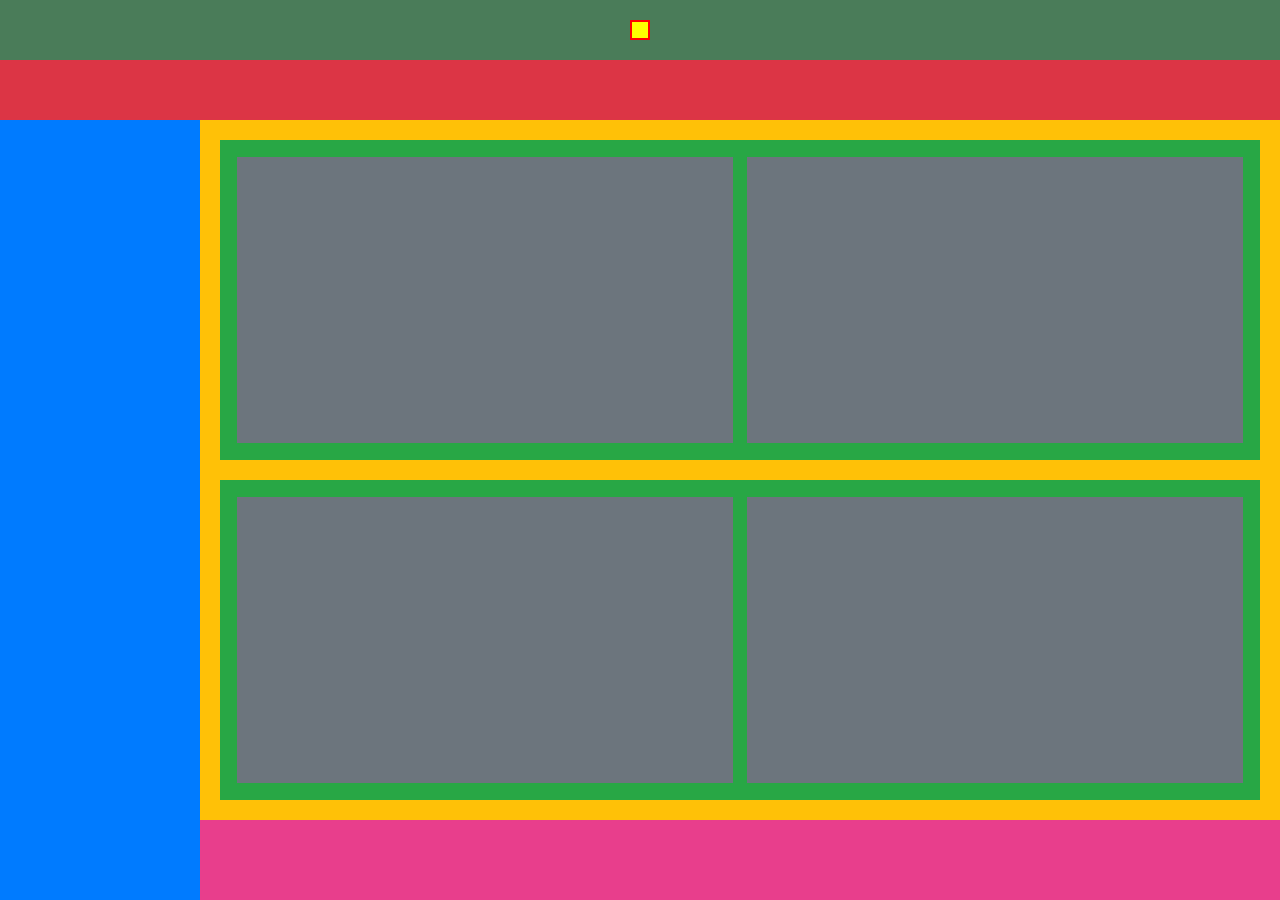
<file: index.html>
<!DOCTYPE html>
<html lang="es">
<head>
    <meta charset="UTF-8">
    <meta name="viewport" content="width=device-width, initial-scale=1.0">
    <title>Document</title>
    <link rel="stylesheet" href="./css/styles.css">
</head>
<body>
    <div class="container">
        <header>
            <div class="centered-box"></div>
        </header>
        
        <div class="red-section"></div>
        
        <div class="sidebar"></div>
        
        <main>
            <div class="cards-container">
                <div class="card1">
                    <div class="card-item"></div>
                    <div class="card-item"></div>
                </div>
                <div class="card2">
                    <div class="card-item"></div>
                    <div class="card-item"></div>
                </div>
            </div>
        </main>
        
        <footer>
            <div class="footer-blue"></div>
            <div class="footer-pink"></div>
        </footer>
    </div>
</body>
</html>
</file>
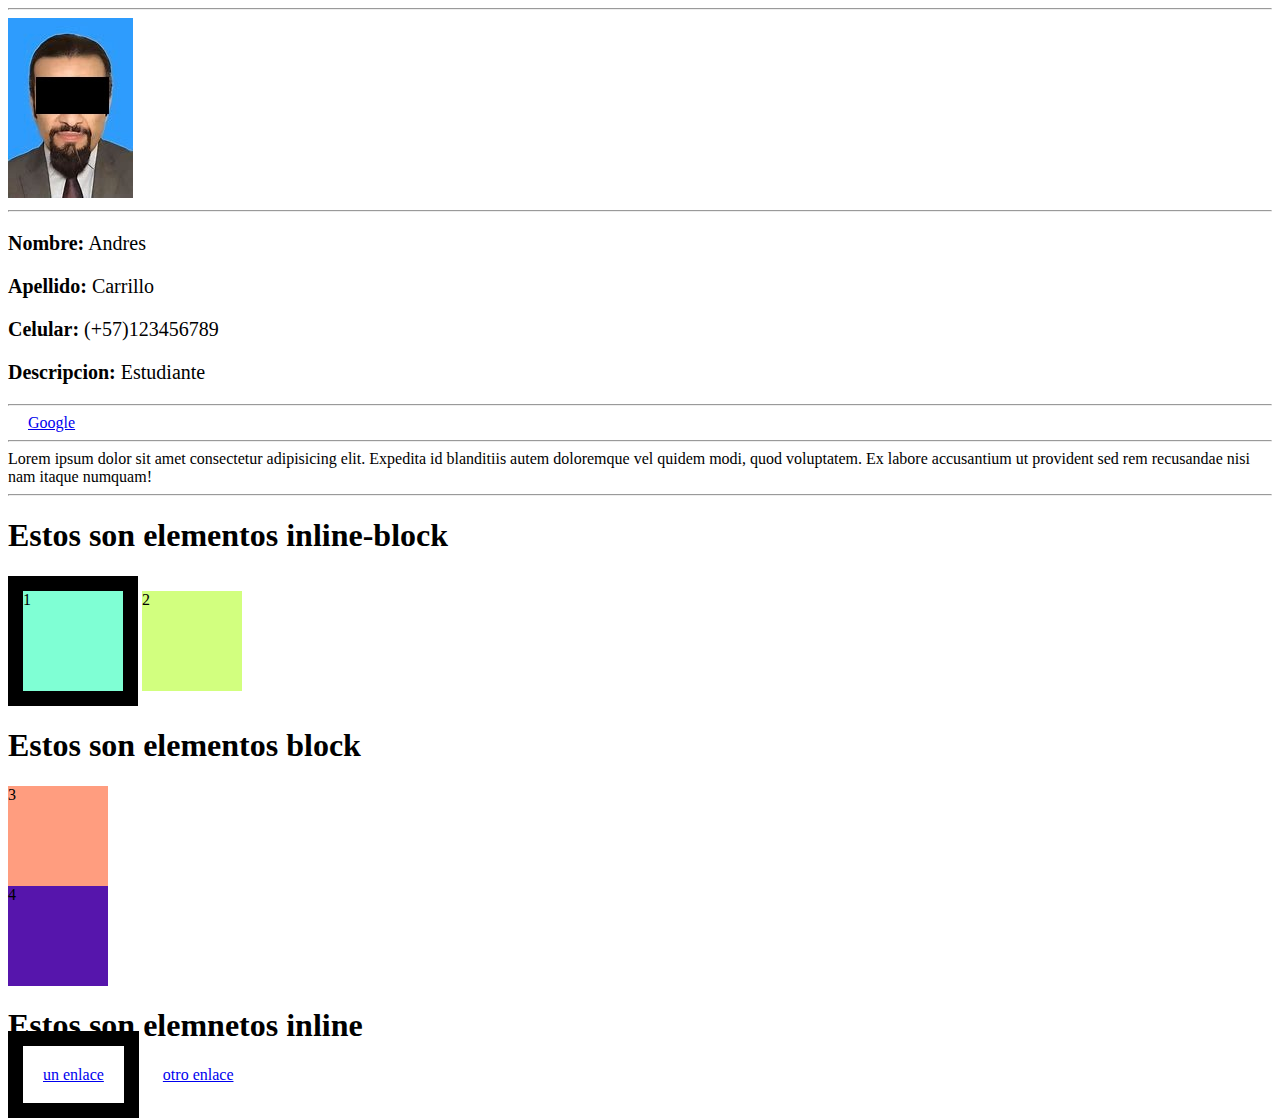
<file: Clase1/index.html>
<!DOCTYPE html>
<html lang="es">

<head>
    <meta charset="UTF-8">
    <meta name="viewport" content="width=device-width, initial-scale=1.0">
    <title>Andres</title>
    <link rel="stylesheet" href="./css/styles.css">
</head>

<body>
    <!-- <img src="./img/aviso-alto-20x14-cms-senalizacion-fabricamos-D_NQ_NP_906434-MCO28383338626_102018-F.jpg" alt="Este es el texto">
    <p> Esto es un texto </p>
    <p class="peque"> Esto es un texto </p>
    <p class="peque" id="ultima"> Esto es un texto </p>
    <a href="https://www.google.com" target="_blank">Google</a> -->
    <hr>
    <img src="./img/OIP.jpg" alt="Error">
    <hr>
    <p><b>Nombre:</b> Andres</p>
    <p><b>Apellido:</b> Carrillo</p>
    <p><b>Celular:</b> (+57)123456789</p>
    <p><b>Descripcion:</b> Estudiante</p>
    <hr>
    <a href="https://www.google.com" target="_blank">Google</a>
    <hr>
    Lorem ipsum dolor sit amet consectetur adipisicing elit. Expedita id blanditiis autem doloremque vel quidem modi,
    quod voluptatem. Ex labore accusantium ut provident sed rem recusandae nisi nam itaque numquam!
    <hr>
    <h1>Estos son elementos inline-block</h1>
    <div class="bordeGrueso" id="caja1">1</div>
    <div id="caja2">2</div>
    <h1>Estos son elementos block</h1>
    <div id="caja3">3</div>
    <div id="caja4">4</div>
    <h1>Estos son elemnetos inline</h1>
    <a class="bordeGrueso" href="#">un enlace</a>
    <a href="#">otro enlace</a>
</body>

</html>
</file>
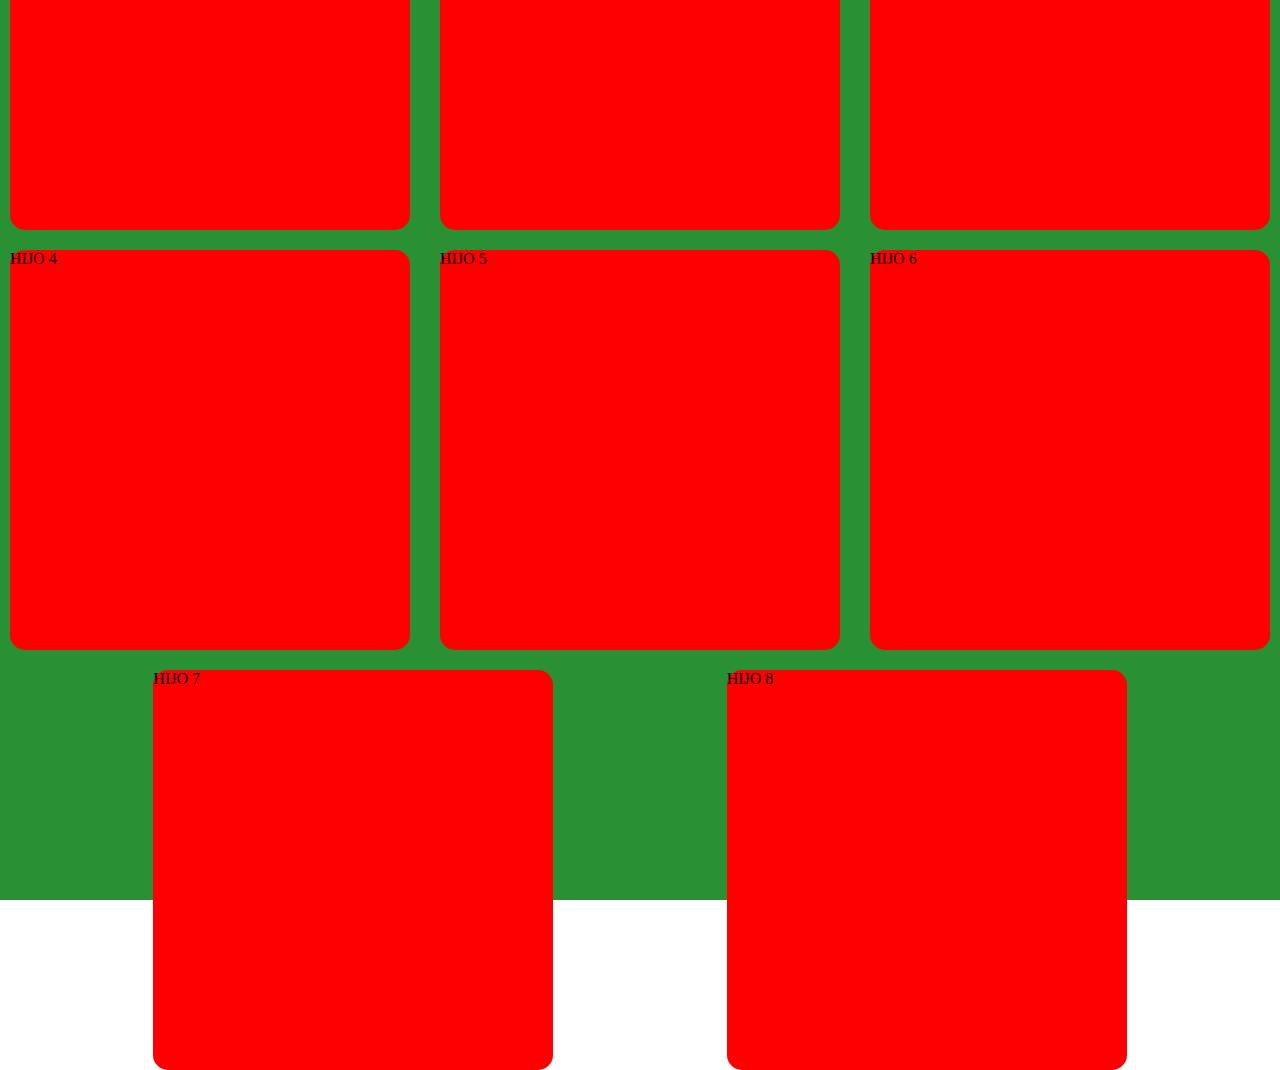
<file: FlexBox/index.html>
<!DOCTYPE html>
<html lang="es">

<head>
    <meta charset="UTF-8">
    <meta name="viewport" content="width=device-width, initial-scale=1.0">
    <title>Document</title>
    <link rel="stylesheet" href="./css/styless.css">
</head>

<body>
    <div id="padre">
        <div class="hijo">HIJO 1</div>
        <div class="hijo">HIJO 2</div>
        <div class="hijo">HIJO 3</div>
        <div class="hijo">HIJO 4</div>
        <div class="hijo">HIJO 5</div>
        <div class="hijo">HIJO 6</div>
        <div class="hijo">HIJO 7</div>
        <div class="hijo">HIJO 8</div>
    </div>
</body>

</html>
</file>
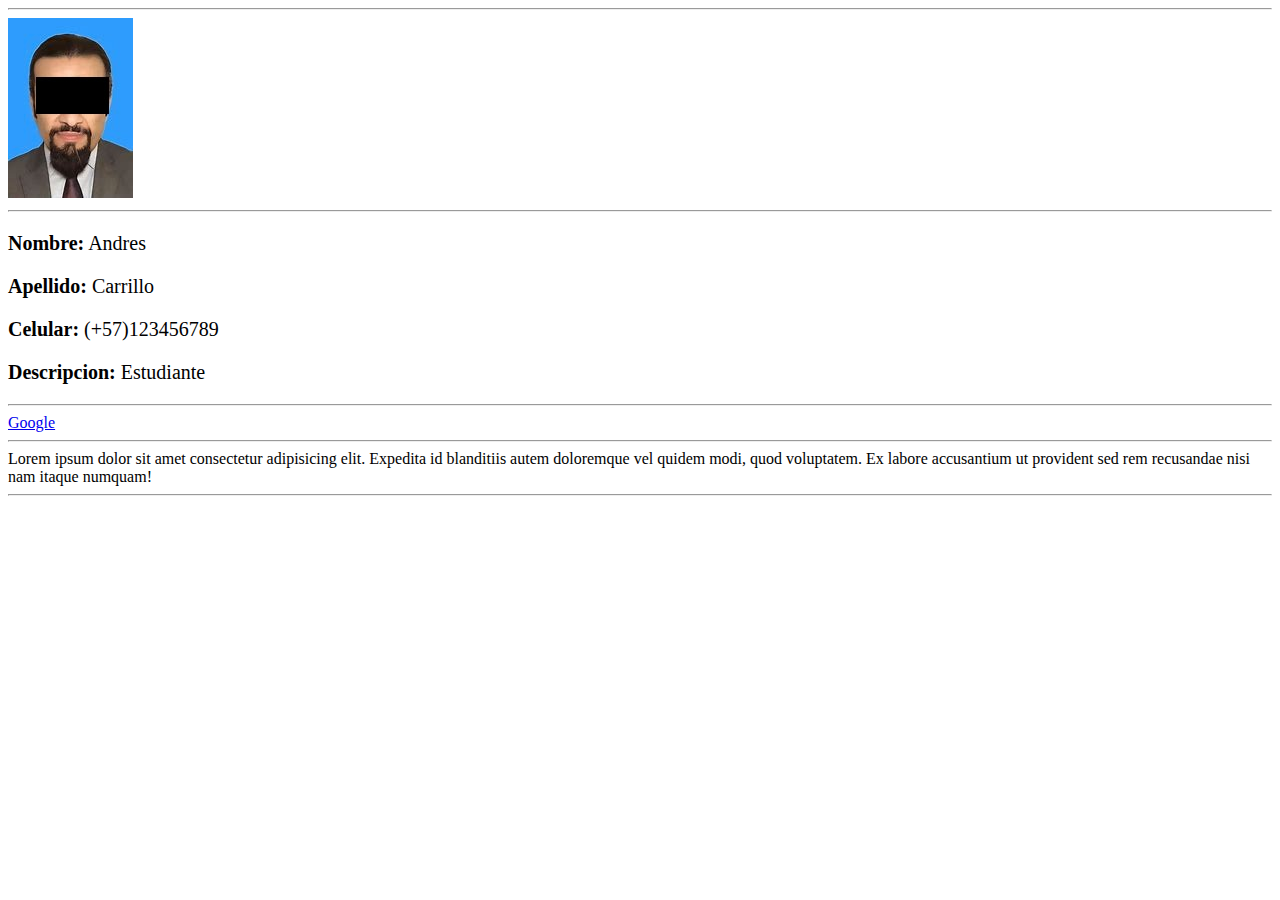
<file: WebAndres/index.html>
<!DOCTYPE html>
<html lang="es">

<head>
    <meta charset="UTF-8">
    <meta name="viewport" content="width=device-width, initial-scale=1.0">
    <title>Andres</title>
    <link rel="stylesheet" href="./css/styles.css">
</head>

<body>
    <!-- <img src="./img/aviso-alto-20x14-cms-senalizacion-fabricamos-D_NQ_NP_906434-MCO28383338626_102018-F.jpg" alt="Este es el texto">
    <p> Esto es un texto </p>
    <p class="peque"> Esto es un texto </p>
    <p class="peque" id="ultima"> Esto es un texto </p>
    <a href="https://www.google.com" target="_blank">Google</a> -->
    <hr>
    <img src="./img/OIP.jpg" alt="Error">
    <hr>
    <p><b>Nombre:</b> Andres</p>
    <p><b>Apellido:</b> Carrillo</p>
    <p><b>Celular:</b> (+57)123456789</p>
    <p><b>Descripcion:</b> Estudiante</p>
    <hr>
    <a href="https://www.google.com" target="_blank">Google</a>
    <hr>
    Lorem ipsum dolor sit amet consectetur adipisicing elit. Expedita id blanditiis autem doloremque vel quidem modi,
    quod voluptatem. Ex labore accusantium ut provident sed rem recusandae nisi nam itaque numquam!
    <hr>
</body>

</html>
</file>
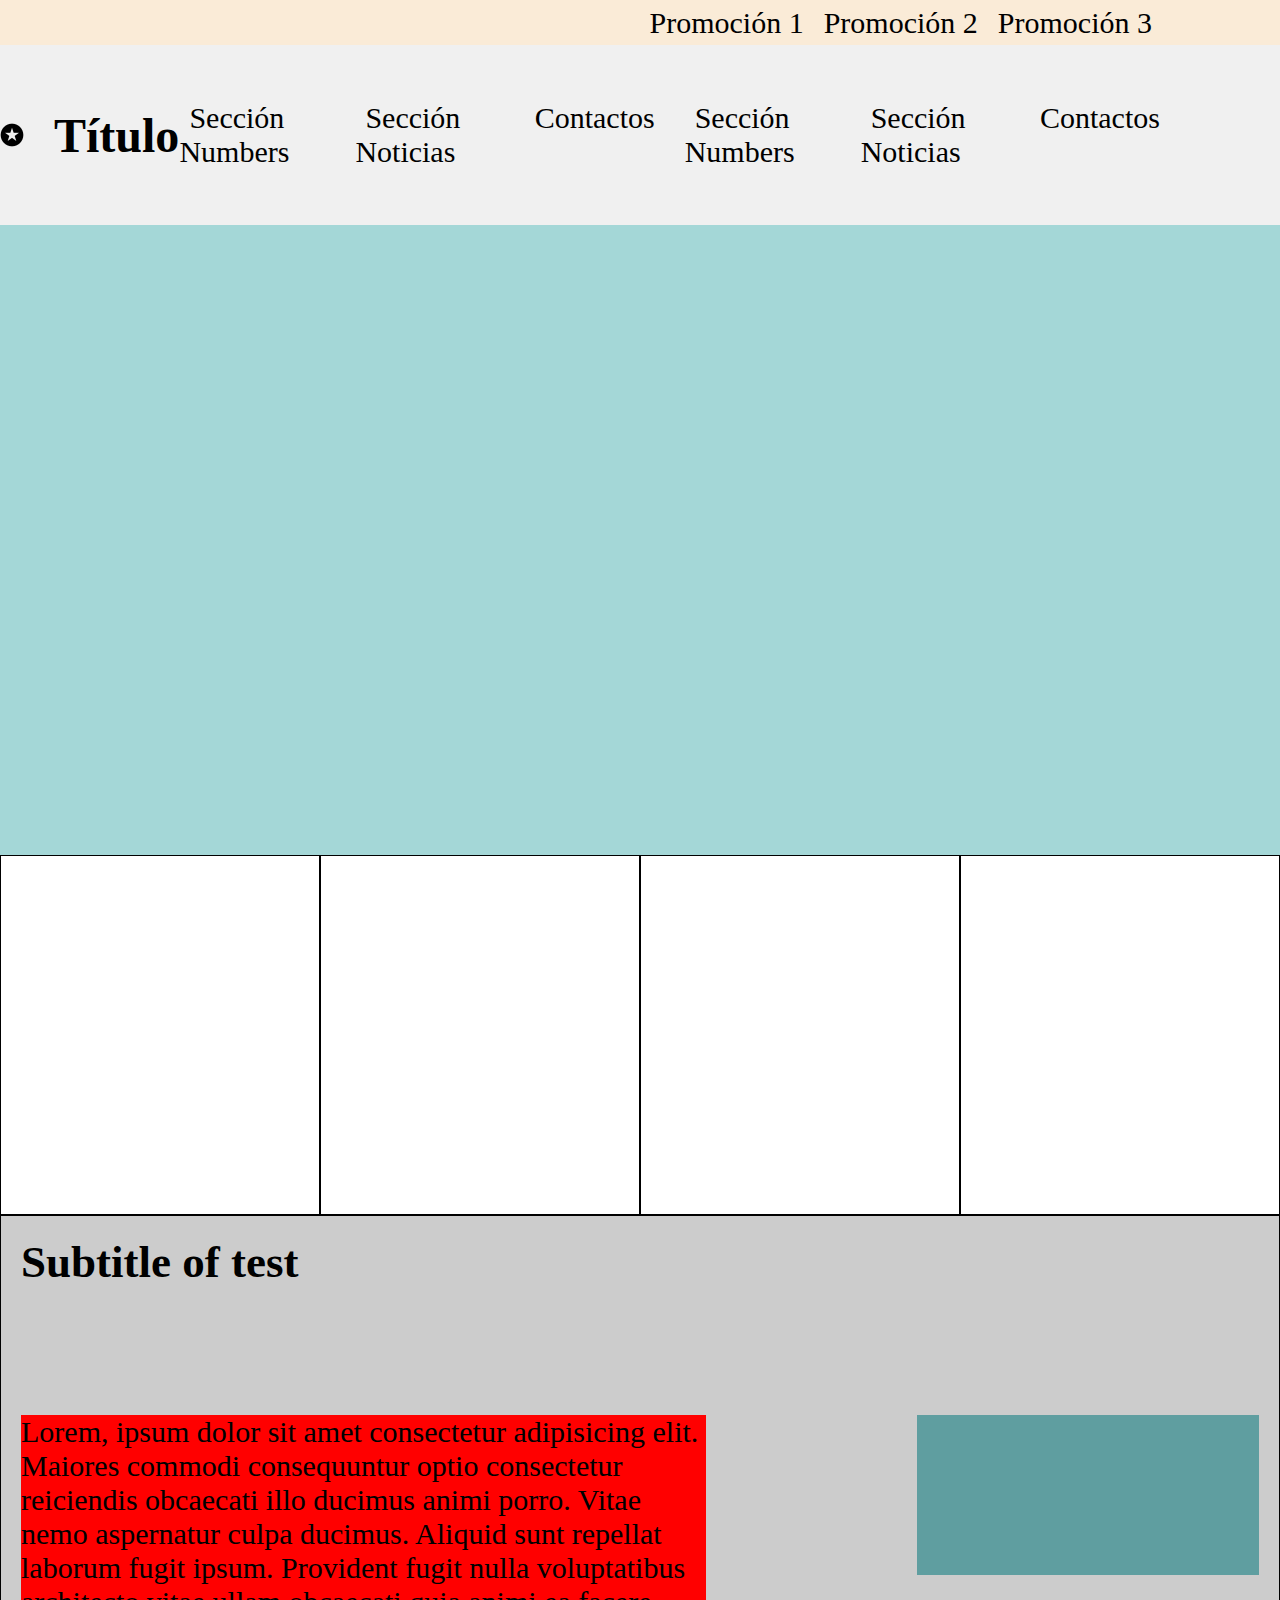
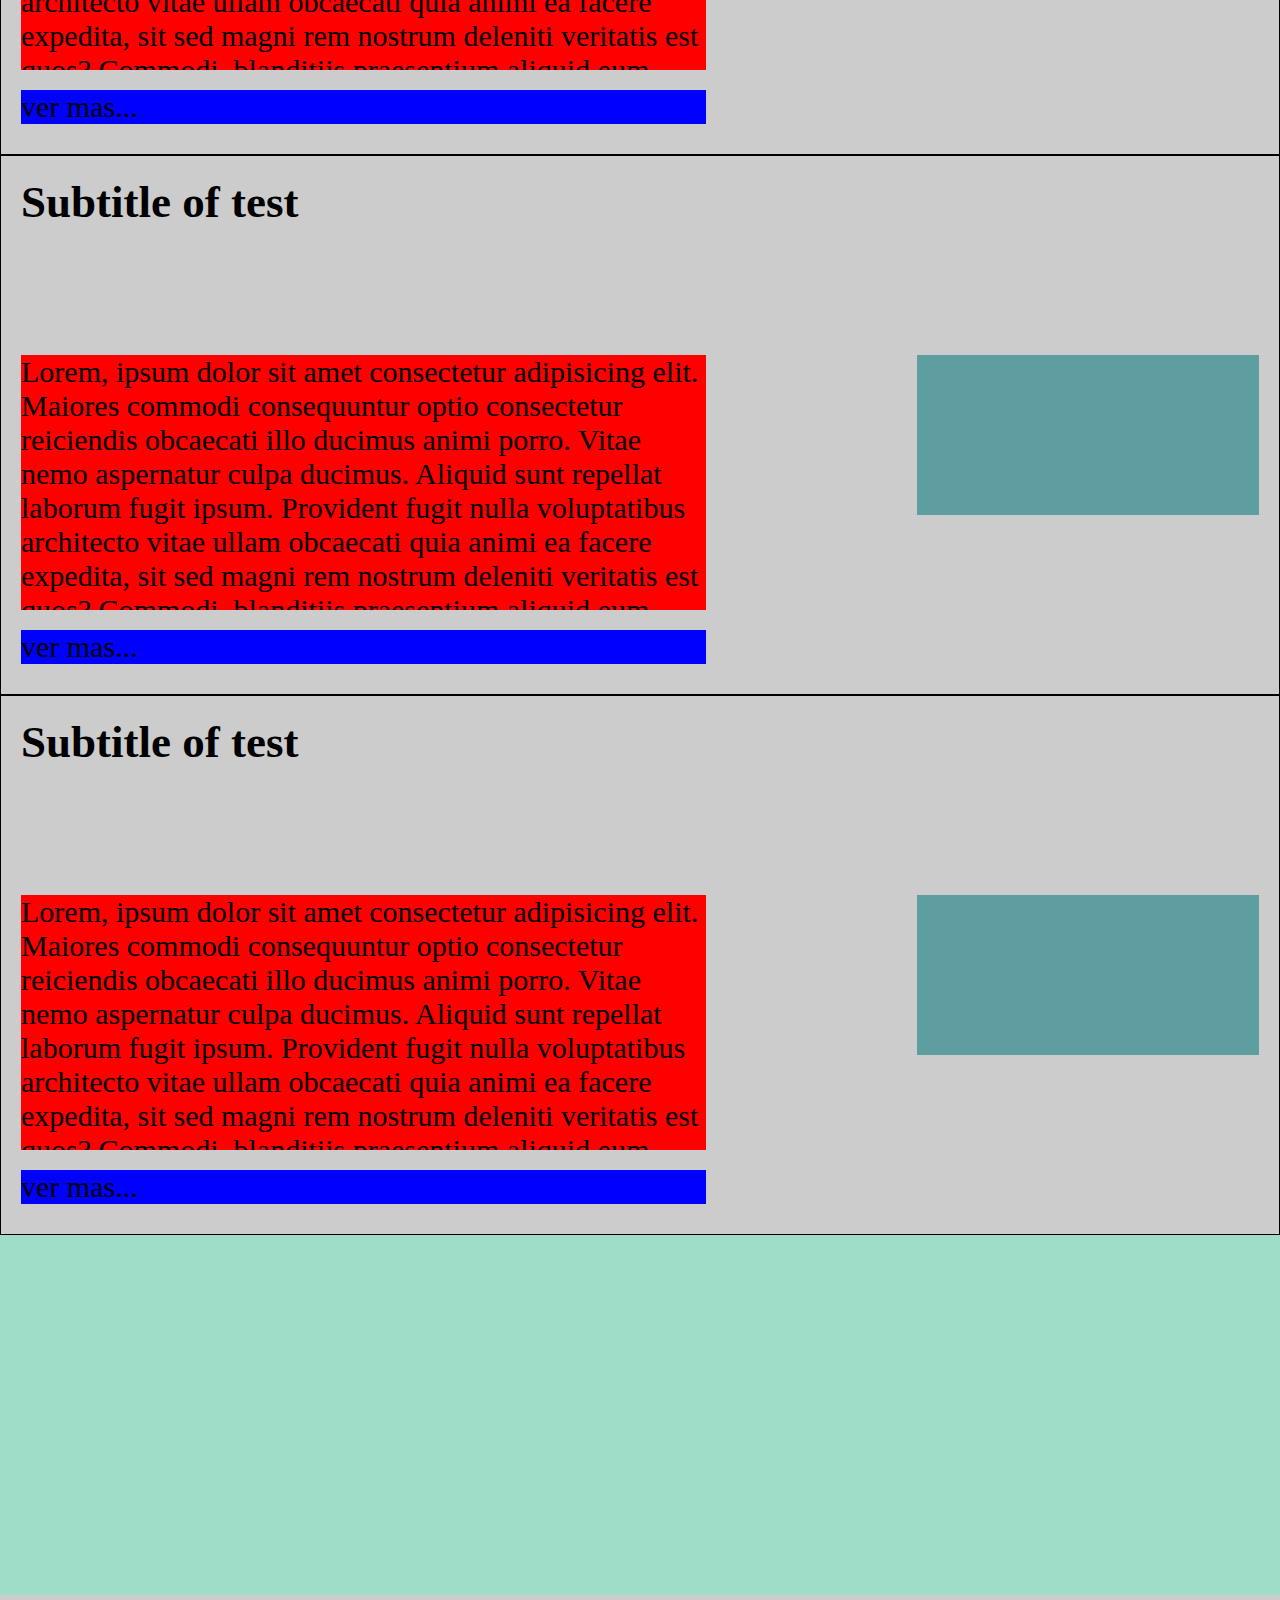
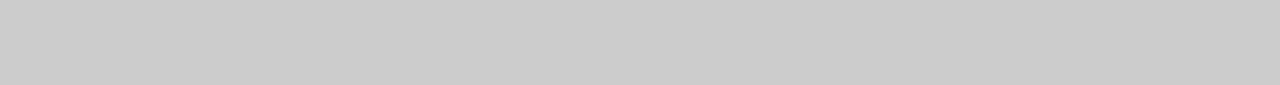
<file: ejercicio_Flex_Grid_Media/indext.html>
<!DOCTYPE html>
<html lang="es">
<head>
    <meta charset="UTF-8">
    <meta name="viewport" content="width=device-width, initial-scale=1.0">
    <title>Document</title>
    <link rel="stylesheet" href="./css/styles.css">
</head>
<body>
    <div id="promo">
        <ul>
            <li>Promoción 1</li>
            <li>Promoción 2</li>
            <li>Promoción 3</li>
        </ul>
    </div>
    <header>
        <div id="title-business">
            <img src="./img/Logo.png" alt="">
            <h1>Título</h1>
        </div>
        <img id="icon-menu" src="./img/icon-menu.png" alt="">
        <nav>
            <ul>
                <li><a href="#sectionNumbers">Sección Numbers</a></li>
                <li><a href="#sectionNews">Sección Noticias</a></li>
                <li><a href="#contact">Contactos</a></li>
                <li><a href="#sectionNumbers">Sección Numbers</a></li>
                <li><a href="#sectionNews">Sección Noticias</a></li>
                <li><a href="#contact">Contactos</a></li>
            </ul>
        </nav>
    </header>
    <main>
        <section id="sectionA"></section>
        <section id="section-numbers">
            <article class="box-number" id="article1"></article>
            <article class="box-number" id="article2"></article>
            <article class="box-number" id="article3"></article>
            <article class="box-number" id="article4"></article>
        </section>
        <section id="sectionNews">
            <article class="box-news" id="articleB">
                <h2 id="news-title">Subtitle of test</h2>
                <div id="news-content">
                    <p >Lorem, ipsum dolor sit amet consectetur adipisicing elit. Maiores commodi consequuntur optio consectetur reiciendis obcaecati illo ducimus animi porro. Vitae nemo aspernatur culpa ducimus. Aliquid sunt repellat laborum fugit ipsum.
                    Provident fugit nulla voluptatibus architecto vitae ullam obcaecati quia animi ea facere expedita, sit sed magni rem nostrum deleniti veritatis est quos? Commodi, blanditiis praesentium aliquid eum delectus odio adipisci!
                    Corporis, consequuntur sequi rerum debitis atque at ea quas porro amet sapiente exercitationem. Architecto illum quia, assumenda repudiandae iure, perferendis iusto quisquam optio libero nam animi neque eum esse minus?</p>
                    <div id="news-button" id="buton_mas">ver mas...</div>
                </div>
                <div id="news-image"></div>
            </article>
            <article class="box-news" id="articleC">
                <h2 id="news-title">Subtitle of test</h2>
                <div id="news-content">
                    <p >Lorem, ipsum dolor sit amet consectetur adipisicing elit. Maiores commodi consequuntur optio consectetur reiciendis obcaecati illo ducimus animi porro. Vitae nemo aspernatur culpa ducimus. Aliquid sunt repellat laborum fugit ipsum.
                    Provident fugit nulla voluptatibus architecto vitae ullam obcaecati quia animi ea facere expedita, sit sed magni rem nostrum deleniti veritatis est quos? Commodi, blanditiis praesentium aliquid eum delectus odio adipisci!
                    Corporis, consequuntur sequi rerum debitis atque at ea quas porro amet sapiente exercitationem. Architecto illum quia, assumenda repudiandae iure, perferendis iusto quisquam optio libero nam animi neque eum esse minus?</p>
                    <div id="news-button" id="buton_mas">ver mas...</div>
                </div>
                <div id="news-image"></div>
            </article>
            <article class="box-news" id="articleD">
                <h2 id="news-title">Subtitle of test</h2>
                <div id="news-content">
                    <p >Lorem, ipsum dolor sit amet consectetur adipisicing elit. Maiores commodi consequuntur optio consectetur reiciendis obcaecati illo ducimus animi porro. Vitae nemo aspernatur culpa ducimus. Aliquid sunt repellat laborum fugit ipsum.
                    Provident fugit nulla voluptatibus architecto vitae ullam obcaecati quia animi ea facere expedita, sit sed magni rem nostrum deleniti veritatis est quos? Commodi, blanditiis praesentium aliquid eum delectus odio adipisci!
                    Corporis, consequuntur sequi rerum debitis atque at ea quas porro amet sapiente exercitationem. Architecto illum quia, assumenda repudiandae iure, perferendis iusto quisquam optio libero nam animi neque eum esse minus?</p>
                    <div id="news-button" id="buton_mas">ver mas...</div>
                </div>
                <div id="news-image"></div>
            </article>
        </section>        
    </main>
    <footer>
        <div id="contact"></div>
        <div id="about-me"></div>
    </footer>
</body>
</html>
</file>
<file: css/styles.css>
* {
            margin: 0;
            padding: 0;
            box-sizing: border-box;
        }

        body {
            height: 100vh;
            overflow: hidden;
        }

        .container {
            display: grid;
            grid-template-rows: auto auto 1fr auto;
            height: 100vh;
        }

        /* cabeza con caja centrada */
        header {
            background-color: #4a7c59;
            padding: 20px;
            display: flex;
            justify-content: center;
            align-items: center;
            position: relative;
        }

        .centered-box {
            width: 20px;
            height: 20px;
            background-color: yellow;
            border: 2px solid red;
        }
        /* cabeza con caja centrada */

        /* Sección roja */
        .red-section {
            background-color: #dc3545;
            height: 60px;
        }

        /* Contenido principal */
        main {
            width: 100%;
            height: 100%;
            display: grid;
            grid-template-columns: 1fr;
            background-color: #6c757d;
            flex: 1;
        }

        /* Cards container */
        .cards-container {
            width: 100%;
            height: 100%;
            display: grid;
            grid-template-rows: 1fr 1fr;
            gap: 20px;
            padding: 20px;
            background-color: #ffc107;
            
        }

      .card1 {
            display: grid;
            grid-template-columns: 1fr;
            grid-row: 1fr 1fr;
            grid-area: auto;
            gap: 10px;
            background-color: #28a745;
            padding: 15px;
            
        }
        .card2 {
            display: grid;
           grid-template-columns: 1fr;
            grid-row: 1fr 1fr;
            grid-area: auto;
            gap: 10px;
            background-color: #28a745;
            padding: 15px;
            
        }

        .card-item {
            background-color: #6c757d;
            min-height: 40px;
            border: 2px solid #28a745;
        }

        /* Footer */
        footer {
            display: grid;
            grid-template-columns: 1fr;
            grid-template-rows: 1fr 1fr;
            grid-area: 
            "footer-blue"
            "footer-pink";
            height: 80px;
        }

        .footer-blue {
            background-color: #007bff;
        }

        .footer-pink {
            background-color: #e83e8c;
        }

        /* Media query para tablets y desktop (769px+) */
        @media screen and (min-width: 769px) {
            .container {
                grid-template-columns: 200px 1fr;
                grid-template-rows: auto auto 1fr;
                grid-template-areas: 
                    "header header"
                    "red-section red-section"
                    "sidebar main"
                    "footer footer";
            }

            header {
                grid-area: header;
            }

            .red-section {
                grid-area: red-section;
            }

            .sidebar {
                grid-area: sidebar;
                background-color: #007bff;
                display: block;
            }

            main {
                grid-area: main;
                display: flex;
                flex-direction: column;
            }

            .cards-container {
                flex: 1;
                display: grid;
                grid-template-columns: 1fr;
                grid-template-rows: 1fr 1fr;
                grid-template-areas: 
                "card1"
                "card2";
                
            }

           .card1 {
            display: grid;
            grid-template-columns: 1fr 1fr;
            gap: 10px;
            background-color: #28a745;
            padding: 15px;
            
        }
        .card2 {
            display: grid;
            grid-template-columns: 1fr 1fr;
            gap: 10px;
            background-color: #28a745;
            padding: 15px;
            
        }

            footer {
                grid-area: footer;
                grid-template-columns: 200px  1fr;
                grid-template-rows: 1fr;
                grid-template-areas: 
                "footer-blue footer-pink";
            }

            .footer-blue {
                grid-area: footer-blue;
            }

            .footer-pink {
                grid-area: footer-pink;
            }
        }

        /* Sidebar solo visible en desktop */
        .sidebar {
            display: none;
        }

        @media screen and (min-width: 769px) {
            .sidebar {
                display: block;
                background-color: #007bff;
            }
        }
</file>
<file: Clase1/css/styles.css>
p{
    color: black;
    font-size:20px;
}
.peque{
    color: brown;
}
#ultima{
    color: chocolate;
}
#caja1{
    background-color: aquamarine;
    height: 100px;
    width: 100px;
    display: inline-block;
}
#caja2{
    background-color: rgb(210, 255, 127);
    height: 100px;
    width: 100px;
    display: inline-block;
}
#caja3{
    background-color: rgb(255, 157, 127);
    height: 100px;
    width: 100px;
}
#caja4{
    background-color: rgb(86, 21, 172);
    height: 100px;
    width: 100px;
}
a{
    padding: 20px;
    width: 100px;
}

.bordeGrueso{
    border: 15px solid black;
}
</file>
<file: FlexBox/css/styless.css>
* {
    margin: 0;
    padding: 0;
    box-sizing: border-box;
}

#padre {
    width: 100vw;
    height: 100vh;
    background-color: rgb(41, 145, 51);
    display: flex;

    justify-content: space-evenly;
    align-items: center;
    gap: 20px;
    flex-wrap: wrap;
    align-content: center;



}

.hijo {
    width: 400px;
    height: 400px;
    background-color: red;
    border-radius: 15px;
}
</file>
<file: WebAndres/css/styles.css>
p{
    color: black;
    font-size:20px;
}
.peque{
    color: brown;
}
#ultima{
    color: chocolate;
}
</file>
<file: ejercicio_Flex_Grid_Media/css/styles.css>
* {
    margin: 0;
    padding: 0;
    box-sizing: border-box;
}

body{
    font-size: 30px;
}

#promo {
    display: none;
}

nav {
    display: none;
}


header {
    height: 20vh;
    background-color: #f0f0f0;
    display: flex;
    justify-content: space-around;
    align-items: center;
}

#title-business {
    display: flex;
    align-items: center;
}

h1 {
    font-size: 3rem;
    margin-left: 30px;
}

#sectionA {
    height: 100vh;
}

#sectionA {
    height: 100vh;
    background-color: rgb(164, 215, 215);
}

.box-number {
    height: 50vh;
    border: solid 1px black;
}

.box-news {
    height: 100vh;
    border: solid 1px black;
    background-color: #ccc;
    display: grid;
    grid-template-columns: 1fr;
    grid-template-rows: 0.5fr 1.5fr 2fr;
    grid-template-areas:
        "title"
        "content"
        "image"
    ;
    padding: 20px;

    p {
        background-color: red;
        height: 80%;
        overflow: hidden;
    }

    #news-button {
        margin-top: 20px;
        background-color: blue;
    }
}

#news-title {
    grid-area: title;
    /* font-size: 3rem; */
}

#news-content {
    grid-area: content;
    /* font-size: 1.5rem; */
    overflow: auto;
}

#news-image {
    grid-area: image;
    background-color: cadetblue;
    width: 100%;

}

footer {
    height: 100vh;
}

#contact {
    height: 90%;
    background-color: rgb(159, 221, 200);
}

#about-me {
    height: 10%;
    background-color: #ccc;
}

@media (min-width: 479px) and (max-width: 1023px) {
    #sectionA {
        height: 50vh;
    }

    #section-numbers {
        display: flex;
        flex-wrap: wrap;
    }

    .box-number {
        width: 50%;
        height: 35vh;
    }

    .box-news {
        height: 50vh;
        grid-template-columns: 0.7fr 0.3fr;
        grid-template-rows: 1fr 1fr 2fr;
        grid-template-areas:
            "title title"
            "content none"
            "content image"
        ;
        gap: 20px;
    }

    footer {
        height: 50vh;
    }
}

@media (min-width: 1023px) {
    #promo {
        background-color: antiquewhite;
        height: 5vh;
        display: flex;
        justify-content: end;
        align-items: center;

        ul {
            margin-right: 10%;
            list-style: none;
            display: flex;
            gap: 20px;
        }
    }

    nav {
        display: flex;
        justify-content: end;
        align-items: center;

        ul {
            margin-right: 10%;
            list-style: none;
            display: flex;
            gap: 20px;

            a {
                text-decoration: none;
                color: black;
                padding: 5px 10px;
            }
        }
    }

    header {
        height: 20vh;
    }

    #icon-menu {
        display: none;
    }

    #sectionA {
        height: 70vh;
    }

    #section-numbers {
        display: flex;
        flex-wrap: nowrap;
        width: 100vw;
    }

    .box-number {
        width: 25%;
        height: 40vh;
    }

    .box-news {
        height: 60vh;
        grid-template-columns: 4fr 1fr 2fr;
        grid-template-rows: 1fr 2fr;
        grid-template-areas:
            "title title none"
            "content empty image"
        ;
        gap: 20px;
    }

    #contact {
        height: 40vh;
    }

    #about-me {
        height: 10vh;
    }

    footer {
        height: 50vh;
    }

    #news-image {
        height: 50%;
    }
}
</file>
